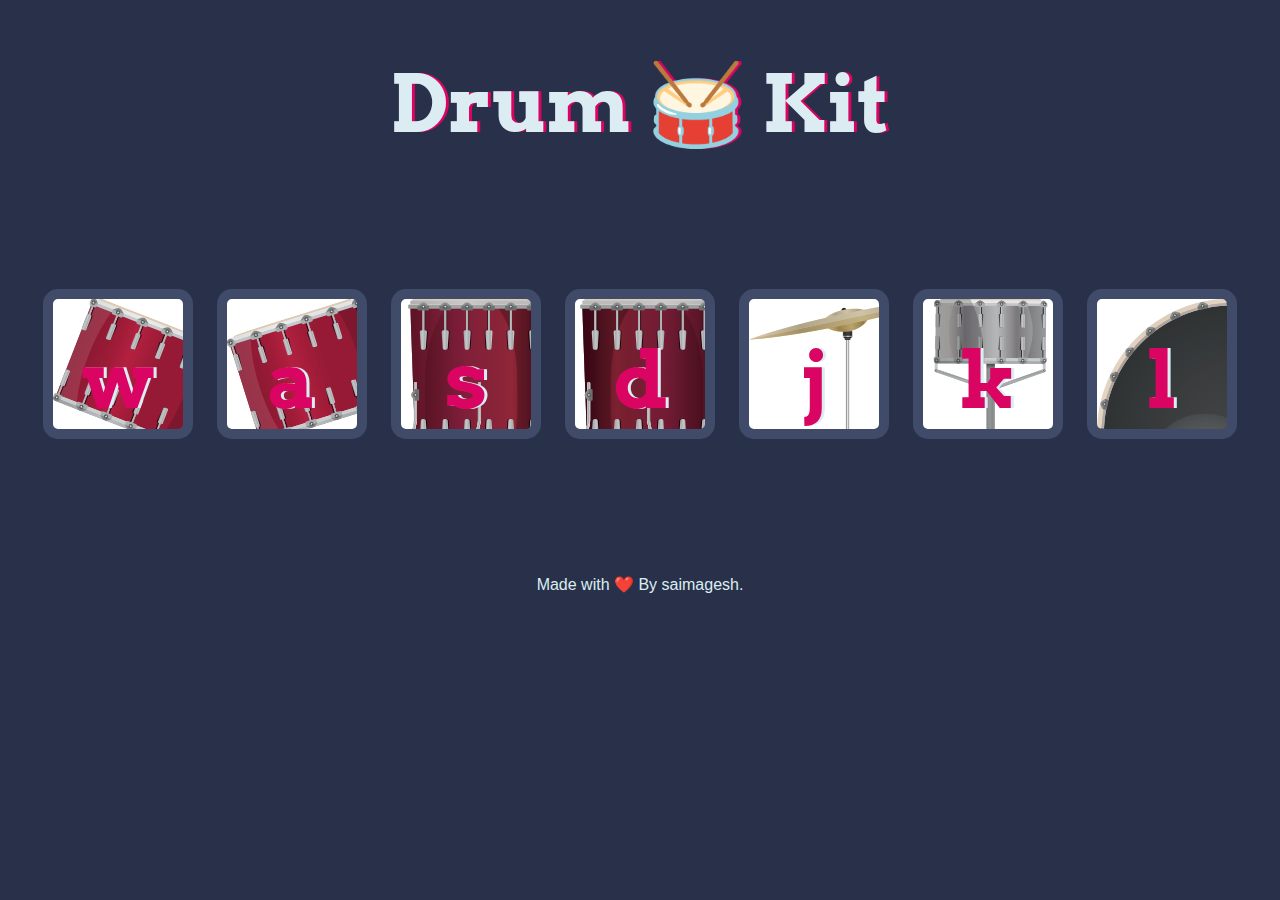
<file: index.html>
<!DOCTYPE html>
<html lang="en" dir="ltr">

<head>
  <meta charset="utf-8">
  <title>Drum Kit</title>
  <link rel="stylesheet" href="styles.css">
  <link href="https://fonts.googleapis.com/css?family=Arvo" rel="stylesheet">
</head>

<body>

  <h1 id="title">Drum 🥁 Kit</h1>
  <div class="set">
    <button class="w drum">w</button>
    <button class="a drum">a</button>
    <button class="s drum">s</button>
    <button class="d drum">d</button>
    <button class="j drum">j</button>
    <button class="k drum">k</button>
    <button class="l drum">l</button>
  </div>


  <footer>
    Made with ❤️ By saimagesh.
  </footer>
    <script src="indexs.js" charset="utf-8"></script>

</body>

</html>
</file>
<file: styles.css>
body {
  text-align: center;
  background-color: #283149;
}

h1 {
  font-size: 5rem;
  color: #DBEDF3;
  font-family: "Arvo", cursive;
  text-shadow: 3px 0 #DA0463;

}

footer {
  color: #DBEDF3;
  font-family: sans-serif;
}

.w {
background-image: url(tom1.png);
}

.a {
background-image: url(tom2.png);
}

.s {
background-image: url(tom3.png);
}

.d {
background-image: url(tom4.png);
}

.j {
background-image: url(crash.png);
}

.k {
background-image: url(snare.png);
}

.l {
background-image: url(kick.png);
}

.set {
  margin: 10% auto;
}

.game-over {
  background-color: red;
  opacity: 0.8;
}

.pressed {
  box-shadow: 0 3px 4px 0 #DBEDF3;
  opacity: 0.5;
}

.red {
  color: red;
}

.drum {
  outline: none;
  border: 10px solid #404B69;
  font-size: 5rem;
  font-family: 'Arvo', cursive;
  line-height: 2;
  font-weight: 900;
  color: #DA0463;
  text-shadow: 3px 0 #DBEDF3;
  border-radius: 15px;
  display: inline-block;
  width: 150px;
  height: 150px;
  text-align: center;
  margin: 10px;
  background-color: white;
}
</file>
